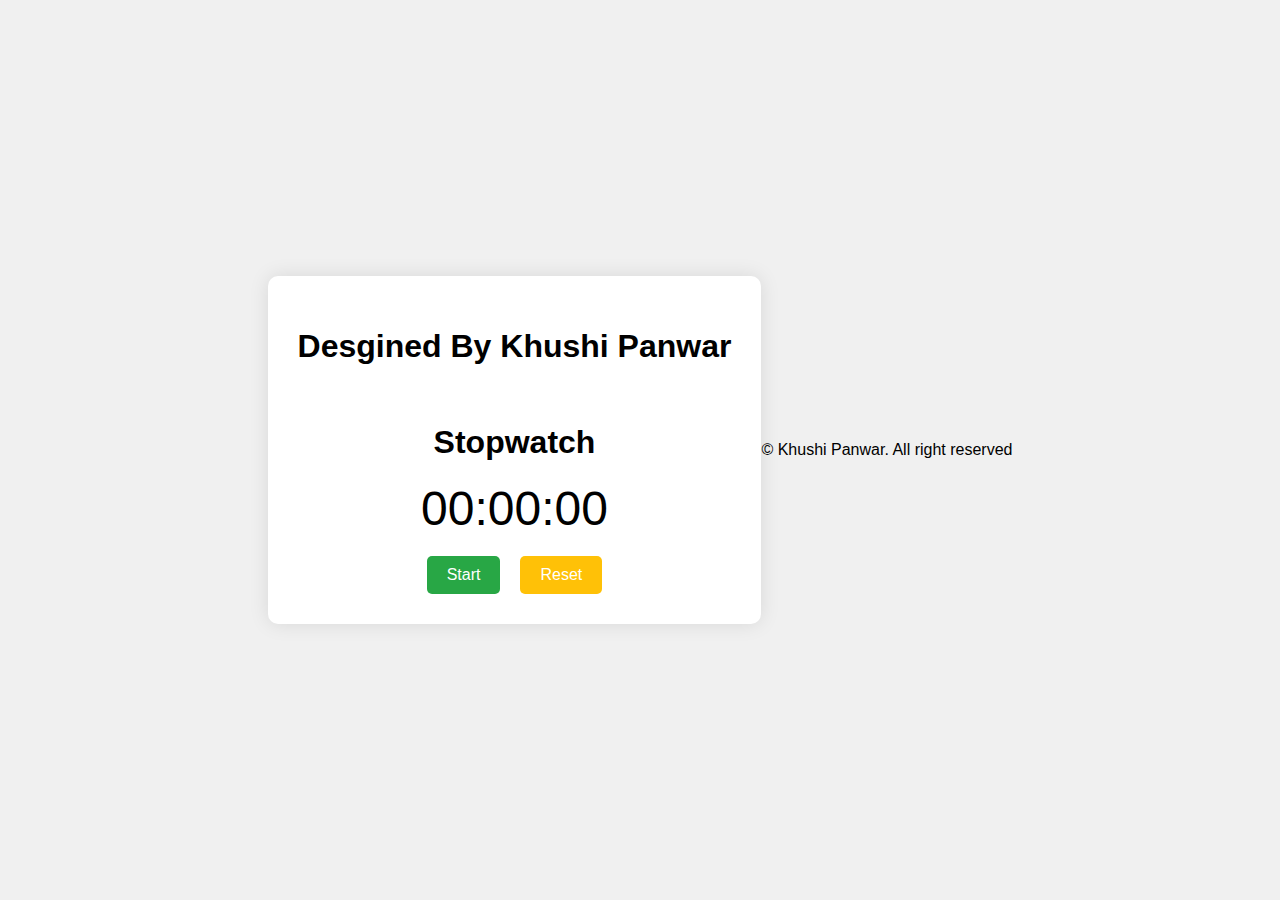
<file: SWA/index.html>
<!DOCTYPE html>
<html lang="en">
<head>
    <meta charset="UTF-8">
    <meta name="viewport" content="width=device-width, initial-scale=1.0">
    <title>Stopwatch</title>
    <link rel="stylesheet" href="styles.css">
</head>
<body>
    <div class="container">
        <h1>Desgined By Khushi Panwar</h1>
        <br>
        <h1>Stopwatch</h1>

        <div class="stopwatch">
            <span id="minutes">00</span>:<span id="seconds">00</span>:<span id="milliseconds">00</span>
        </div>
        <div class="buttons">
            <button id="startStopBtn">Start</button>
            <button id="resetBtn">Reset</button>
        </div>
    </div>
    <br>
<footer>
    <p class="footer__copy">&#169; Khushi Panwar. All right reserved</a>
    </p>
</footer>
    <script src="script.js"></script>
</body>
</html>
</file>
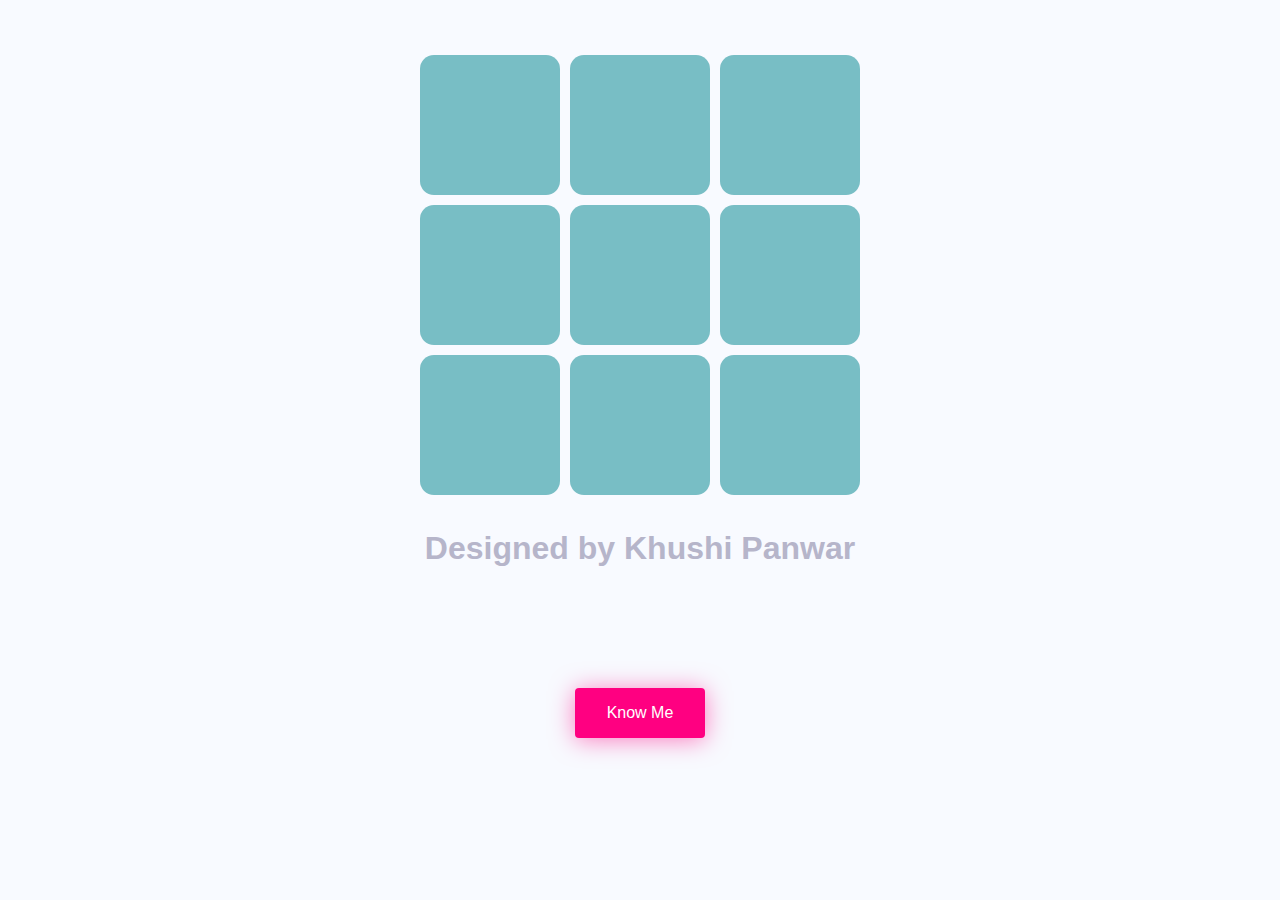
<file: TTT/index.html>
<!DOCTYPE html>
<html lang="en" >
<head>
  <meta charset="UTF-8">
  <title>Tic Tac Toe</title>
  <meta name="google-site-verification" content="GumydDfAJ7MQ_A3Zlpr-ya1QXTSqaMHLmLkT3et9Anw" />
  <meta
name="viewport" content="width=device-width, initial-scale=1.0, maximum-scale=1.0, user-scalable=no"><link rel='stylesheet' href='//cdnjs.cloudflare.com/ajax/libs/font-awesome/4.1.0/css/font-awesome.min.css'>
<link rel='stylesheet' href='https://fonts.googleapis.com/css?family=Open+Sans:400,300,700'><link rel="stylesheet" href="style.css">

</head>
<body>
<!-- partial:index.partial.html -->
<div class="tic-tac-toe">
  <input class="player-1 left first-column top first-row first-diagonal turn-1" id="block1-1-1" type="radio"/>
  <label class="turn-1" for="block1-1-1"></label>
  <input class="player-1 middle second-column top first-row turn-1" id="block1-1-2" type="radio"/>
  <label class="turn-1" for="block1-1-2"></label>
  <input class="player-1 right third-column top first-row second-diagonal turn-1" id="block1-1-3" type="radio"/>
  <label class="turn-1" for="block1-1-3"></label>
  <input class="player-1 left first-column center second-row turn-1" id="block1-2-1" type="radio"/>
  <label class="turn-1" for="block1-2-1"></label>
  <input class="player-1 middle second-column center second-row first-diagonal second-diagonal turn-1" id="block1-2-2" type="radio"/>
  <label class="turn-1" for="block1-2-2"></label>
  <input class="player-1 right third-column center second-row turn-1" id="block1-2-3" type="radio"/>
  <label class="turn-1" for="block1-2-3"></label>
  <input class="player-1 left first-column bottom third-row second-diagonal turn-1" id="block1-3-1" type="radio"/>
  <label class="turn-1" for="block1-3-1"></label>
  <input class="player-1 middle second-column bottom third-row turn-1" id="block1-3-2" type="radio"/>
  <label class="turn-1" for="block1-3-2"></label>
  <input class="player-1 right third-column bottom third-row first-diagonal turn-1" id="block1-3-3" type="radio"/>
  <label class="turn-1" for="block1-3-3"></label>
  <input class="player-2 left first-column top first-row first-diagonal turn-2" id="block2-1-1" type="radio"/>
  <label class="turn-2" for="block2-1-1"></label>
  <input class="player-2 middle second-column top first-row turn-2" id="block2-1-2" type="radio"/>
  <label class="turn-2" for="block2-1-2"></label>
  <input class="player-2 right third-column top first-row second-diagonal turn-2" id="block2-1-3" type="radio"/>
  <label class="turn-2" for="block2-1-3"></label>
  <input class="player-2 left first-column center second-row turn-2" id="block2-2-1" type="radio"/>
  <label class="turn-2" for="block2-2-1"></label>
  <input class="player-2 middle second-column center second-row first-diagonal second-diagonal turn-2" id="block2-2-2" type="radio"/>
  <label class="turn-2" for="block2-2-2"></label>
  <input class="player-2 right third-column center second-row turn-2" id="block2-2-3" type="radio"/>
  <label class="turn-2" for="block2-2-3"></label>
  <input class="player-2 left first-column bottom third-row second-diagonal turn-2" id="block2-3-1" type="radio"/>
  <label class="turn-2" for="block2-3-1"></label>
  <input class="player-2 middle second-column bottom third-row turn-2" id="block2-3-2" type="radio"/>
  <label class="turn-2" for="block2-3-2"></label>
  <input class="player-2 right third-column bottom third-row first-diagonal turn-2" id="block2-3-3" type="radio"/>
  <label class="turn-2" for="block2-3-3"></label>
  <input class="player-1 left first-column top first-row first-diagonal turn-3" id="block3-1-1" type="radio"/>
  <label class="turn-3" for="block3-1-1"></label>
  <input class="player-1 middle second-column top first-row turn-3" id="block3-1-2" type="radio"/>
  <label class="turn-3" for="block3-1-2"></label>
  <input class="player-1 right third-column top first-row second-diagonal turn-3" id="block3-1-3" type="radio"/>
  <label class="turn-3" for="block3-1-3"></label>
  <input class="player-1 left first-column center second-row turn-3" id="block3-2-1" type="radio"/>
  <label class="turn-3" for="block3-2-1"></label>
  <input class="player-1 middle second-column center second-row first-diagonal second-diagonal turn-3" id="block3-2-2" type="radio"/>
  <label class="turn-3" for="block3-2-2"></label>
  <input class="player-1 right third-column center second-row turn-3" id="block3-2-3" type="radio"/>
  <label class="turn-3" for="block3-2-3"></label>
  <input class="player-1 left first-column bottom third-row second-diagonal turn-3" id="block3-3-1" type="radio"/>
  <label class="turn-3" for="block3-3-1"></label>
  <input class="player-1 middle second-column bottom third-row turn-3" id="block3-3-2" type="radio"/>
  <label class="turn-3" for="block3-3-2"></label>
  <input class="player-1 right third-column bottom third-row first-diagonal turn-3" id="block3-3-3" type="radio"/>
  <label class="turn-3" for="block3-3-3"></label>
  <input class="player-2 left first-column top first-row first-diagonal turn-4" id="block4-1-1" type="radio"/>
  <label class="turn-4" for="block4-1-1"></label>
  <input class="player-2 middle second-column top first-row turn-4" id="block4-1-2" type="radio"/>
  <label class="turn-4" for="block4-1-2"></label>
  <input class="player-2 right third-column top first-row second-diagonal turn-4" id="block4-1-3" type="radio"/>
  <label class="turn-4" for="block4-1-3"></label>
  <input class="player-2 left first-column center second-row turn-4" id="block4-2-1" type="radio"/>
  <label class="turn-4" for="block4-2-1"></label>
  <input class="player-2 middle second-column center second-row first-diagonal second-diagonal turn-4" id="block4-2-2" type="radio"/>
  <label class="turn-4" for="block4-2-2"></label>
  <input class="player-2 right third-column center second-row turn-4" id="block4-2-3" type="radio"/>
  <label class="turn-4" for="block4-2-3"></label>
  <input class="player-2 left first-column bottom third-row second-diagonal turn-4" id="block4-3-1" type="radio"/>
  <label class="turn-4" for="block4-3-1"></label>
  <input class="player-2 middle second-column bottom third-row turn-4" id="block4-3-2" type="radio"/>
  <label class="turn-4" for="block4-3-2"></label>
  <input class="player-2 right third-column bottom third-row first-diagonal turn-4" id="block4-3-3" type="radio"/>
  <label class="turn-4" for="block4-3-3"></label>
  <input class="player-1 left first-column top first-row first-diagonal turn-5" id="block5-1-1" type="radio"/>
  <label class="turn-5" for="block5-1-1"></label>
  <input class="player-1 middle second-column top first-row turn-5" id="block5-1-2" type="radio"/>
  <label class="turn-5" for="block5-1-2"></label>
  <input class="player-1 right third-column top first-row second-diagonal turn-5" id="block5-1-3" type="radio"/>
  <label class="turn-5" for="block5-1-3"></label>
  <input class="player-1 left first-column center second-row turn-5" id="block5-2-1" type="radio"/>
  <label class="turn-5" for="block5-2-1"></label>
  <input class="player-1 middle second-column center second-row first-diagonal second-diagonal turn-5" id="block5-2-2" type="radio"/>
  <label class="turn-5" for="block5-2-2"></label>
  <input class="player-1 right third-column center second-row turn-5" id="block5-2-3" type="radio"/>
  <label class="turn-5" for="block5-2-3"></label>
  <input class="player-1 left first-column bottom third-row second-diagonal turn-5" id="block5-3-1" type="radio"/>
  <label class="turn-5" for="block5-3-1"></label>
  <input class="player-1 middle second-column bottom third-row turn-5" id="block5-3-2" type="radio"/>
  <label class="turn-5" for="block5-3-2"></label>
  <input class="player-1 right third-column bottom third-row first-diagonal turn-5" id="block5-3-3" type="radio"/>
  <label class="turn-5" for="block5-3-3"></label>
  <input class="player-2 left first-column top first-row first-diagonal turn-6" id="block6-1-1" type="radio"/>
  <label class="turn-6" for="block6-1-1"></label>
  <input class="player-2 middle second-column top first-row turn-6" id="block6-1-2" type="radio"/>
  <label class="turn-6" for="block6-1-2"></label>
  <input class="player-2 right third-column top first-row second-diagonal turn-6" id="block6-1-3" type="radio"/>
  <label class="turn-6" for="block6-1-3"></label>
  <input class="player-2 left first-column center second-row turn-6" id="block6-2-1" type="radio"/>
  <label class="turn-6" for="block6-2-1"></label>
  <input class="player-2 middle second-column center second-row first-diagonal second-diagonal turn-6" id="block6-2-2" type="radio"/>
  <label class="turn-6" for="block6-2-2"></label>
  <input class="player-2 right third-column center second-row turn-6" id="block6-2-3" type="radio"/>
  <label class="turn-6" for="block6-2-3"></label>
  <input class="player-2 left first-column bottom third-row second-diagonal turn-6" id="block6-3-1" type="radio"/>
  <label class="turn-6" for="block6-3-1"></label>
  <input class="player-2 middle second-column bottom third-row turn-6" id="block6-3-2" type="radio"/>
  <label class="turn-6" for="block6-3-2"></label>
  <input class="player-2 right third-column bottom third-row first-diagonal turn-6" id="block6-3-3" type="radio"/>
  <label class="turn-6" for="block6-3-3"></label>
  <input class="player-1 left first-column top first-row first-diagonal turn-7" id="block7-1-1" type="radio"/>
  <label class="turn-7" for="block7-1-1"></label>
  <input class="player-1 middle second-column top first-row turn-7" id="block7-1-2" type="radio"/>
  <label class="turn-7" for="block7-1-2"></label>
  <input class="player-1 right third-column top first-row second-diagonal turn-7" id="block7-1-3" type="radio"/>
  <label class="turn-7" for="block7-1-3"></label>
  <input class="player-1 left first-column center second-row turn-7" id="block7-2-1" type="radio"/>
  <label class="turn-7" for="block7-2-1"></label>
  <input class="player-1 middle second-column center second-row first-diagonal second-diagonal turn-7" id="block7-2-2" type="radio"/>
  <label class="turn-7" for="block7-2-2"></label>
  <input class="player-1 right third-column center second-row turn-7" id="block7-2-3" type="radio"/>
  <label class="turn-7" for="block7-2-3"></label>
  <input class="player-1 left first-column bottom third-row second-diagonal turn-7" id="block7-3-1" type="radio"/>
  <label class="turn-7" for="block7-3-1"></label>
  <input class="player-1 middle second-column bottom third-row turn-7" id="block7-3-2" type="radio"/>
  <label class="turn-7" for="block7-3-2"></label>
  <input class="player-1 right third-column bottom third-row first-diagonal turn-7" id="block7-3-3" type="radio"/>
  <label class="turn-7" for="block7-3-3"></label>
  <input class="player-2 left first-column top first-row first-diagonal turn-8" id="block8-1-1" type="radio"/>
  <label class="turn-8" for="block8-1-1"></label>
  <input class="player-2 middle second-column top first-row turn-8" id="block8-1-2" type="radio"/>
  <label class="turn-8" for="block8-1-2"></label>
  <input class="player-2 right third-column top first-row second-diagonal turn-8" id="block8-1-3" type="radio"/>
  <label class="turn-8" for="block8-1-3"></label>
  <input class="player-2 left first-column center second-row turn-8" id="block8-2-1" type="radio"/>
  <label class="turn-8" for="block8-2-1"></label>
  <input class="player-2 middle second-column center second-row first-diagonal second-diagonal turn-8" id="block8-2-2" type="radio"/>
  <label class="turn-8" for="block8-2-2"></label>
  <input class="player-2 right third-column center second-row turn-8" id="block8-2-3" type="radio"/>
  <label class="turn-8" for="block8-2-3"></label>
  <input class="player-2 left first-column bottom third-row second-diagonal turn-8" id="block8-3-1" type="radio"/>
  <label class="turn-8" for="block8-3-1"></label>
  <input class="player-2 middle second-column bottom third-row turn-8" id="block8-3-2" type="radio"/>
  <label class="turn-8" for="block8-3-2"></label>
  <input class="player-2 right third-column bottom third-row first-diagonal turn-8" id="block8-3-3" type="radio"/>
  <label class="turn-8" for="block8-3-3"></label>
  <input class="player-1 left first-column top first-row first-diagonal turn-9" id="block9-1-1" type="radio"/>
  <label class="turn-9" for="block9-1-1"></label>
  <input class="player-1 middle second-column top first-row turn-9" id="block9-1-2" type="radio"/>
  <label class="turn-9" for="block9-1-2"></label>
  <input class="player-1 right third-column top first-row second-diagonal turn-9" id="block9-1-3" type="radio"/>
  <label class="turn-9" for="block9-1-3"></label>
  <input class="player-1 left first-column center second-row turn-9" id="block9-2-1" type="radio"/>
  <label class="turn-9" for="block9-2-1"></label>
  <input class="player-1 middle second-column center second-row first-diagonal second-diagonal turn-9" id="block9-2-2" type="radio"/>
  <label class="turn-9" for="block9-2-2"></label>
  <input class="player-1 right third-column center second-row turn-9" id="block9-2-3" type="radio"/>
  <label class="turn-9" for="block9-2-3"></label>
  <input class="player-1 left first-column bottom third-row second-diagonal turn-9" id="block9-3-1" type="radio"/>
  <label class="turn-9" for="block9-3-1"></label>
  <input class="player-1 middle second-column bottom third-row turn-9" id="block9-3-2" type="radio"/>
  <label class="turn-9" for="block9-3-2"></label>
  <input class="player-1 right third-column bottom third-row first-diagonal turn-9" id="block9-3-3" type="radio"/>
  <label class="turn-9" for="block9-3-3"></label>
  <div class="end">
    <h3></h3><a href="">Reset </a>
    </a>
  </div>
</div>
<h1>Designed by Khushi Panwar</h1>
  <!-- know me -->
  <link rel="stylesheet" href="1.css">
<!-- partial:index.partial.html -->
<button class="bubbly-button">
    <a href="https://www.khushipanwar.com.np/" style="color: white; text-decoration: none;">Know Me</a>
</button>
  
<!-- partial -->
  <script  src="1.js"></script>
<!-- partial -->
  <script  src="./script.js"></script>

</body>
</html>
</file>
<file: SWA/styles.css>
body {
    display: flex;
    justify-content: center;
    align-items: center;
    height: 100vh;
    background-color: #f0f0f0;
    margin: 0;
    font-family: Arial, sans-serif;
}

.container {
    text-align: center;
    background: white;
    padding: 30px;
    border-radius: 10px;
    box-shadow: 0 0 20px rgba(0, 0, 0, 0.1);
}

h1 {
    margin-bottom: 20px;
}

.stopwatch {
    font-size: 48px;
    margin-bottom: 20px;
}

.buttons {
    display: flex;
    justify-content: center;
    gap: 20px;
}

button {
    padding: 10px 20px;
    font-size: 16px;
    border: none;
    border-radius: 5px;
    cursor: pointer;
}

button#startStopBtn {
    background-color: #28a745;
    color: white;
}

button#startStopBtn.stop {
    background-color: #dc3545;
}

button#resetBtn {
    background-color: #ffc107;
    color: white;
}
</file>
<file: TTT/style.css>
@charset "UTF-8";
/* Variables
-------------------------------------------------------------- */
/* Body and Notice styling
-------------------------------------------------------------- */
body {
  color: #b6b5ca;
  font-family: 'Arial', sans-serif;
  margin: 0;
  text-align: center;
}

h5 {
  font-weight: 400;
  padding: 0 20px;
}

/* Tic-tac-toe game
-------------------------------------------------------------- */
.tic-tac-toe {
  font-family: 'Open Sans', sans-serif;
  height: 300px;
  overflow: hidden;
  margin: 50px auto 30px auto;
  position: relative;
  width: 300px;
}
@media (min-width: 450px) {
  .tic-tac-toe {
    height: 450px;
    width: 450px;
  }
}
.tic-tac-toe input[type="radio"] {
  display: none;
}
.tic-tac-toe input[type="radio"]:checked + label {
  cursor: default;
  z-index: 10 !important;
}
.tic-tac-toe input[type="radio"].player-1 + label:after {
  content: "";
}
.tic-tac-toe input[type="radio"].player-2 + label:after {
  content: "";
}
.tic-tac-toe input[type="radio"].player-1:checked + label:after, .tic-tac-toe input[type="radio"].player-2:checked + label:after {
  opacity: 1;
}
.tic-tac-toe input[type="radio"].player-1:checked + label {
  background-color: #0c27d5;
}
.tic-tac-toe input[type="radio"].player-2:checked + label {
  background-color: #2aea10;
}
.tic-tac-toe input[type="radio"].turn-1 + label {
  z-index: 1;
}
.tic-tac-toe input[type="radio"].turn-2 + label {
  z-index: 2;
}
.tic-tac-toe input[type="radio"].turn-3 + label {
  z-index: 3;
}
.tic-tac-toe input[type="radio"].turn-4 + label {
  z-index: 4;
}
.tic-tac-toe input[type="radio"].turn-5 + label {
  z-index: 5;
}
.tic-tac-toe input[type="radio"].turn-6 + label {
  z-index: 6;
}
.tic-tac-toe input[type="radio"].turn-7 + label {
  z-index: 7;
}
.tic-tac-toe input[type="radio"].turn-8 + label {
  z-index: 8;
}
.tic-tac-toe input[type="radio"].turn-9 + label {
  z-index: 9;
}
.tic-tac-toe input[type="radio"].turn-1 + label {
  display: block;
}
.tic-tac-toe input[type="radio"].turn-1:checked ~ .turn-2 + label {
  display: block;
}
.tic-tac-toe input[type="radio"].turn-2:checked ~ .turn-3 + label {
  display: block;
}
.tic-tac-toe input[type="radio"].turn-3:checked ~ .turn-4 + label {
  display: block;
}
.tic-tac-toe input[type="radio"].turn-4:checked ~ .turn-5 + label {
  display: block;
}
.tic-tac-toe input[type="radio"].turn-5:checked ~ .turn-6 + label {
  display: block;
}
.tic-tac-toe input[type="radio"].turn-6:checked ~ .turn-7 + label {
  display: block;
}
.tic-tac-toe input[type="radio"].turn-7:checked ~ .turn-8 + label {
  display: block;
}
.tic-tac-toe input[type="radio"].turn-8:checked ~ .turn-9 + label {
  display: block;
}
.tic-tac-toe input[type="radio"].left + label {
  left: 0;
}
.tic-tac-toe input[type="radio"].top + label {
  top: 0;
}
.tic-tac-toe input[type="radio"].middle + label {
  left: 100px;
}
.tic-tac-toe input[type="radio"].right + label {
  left: 200px;
}
.tic-tac-toe input[type="radio"].center + label {
  top: 100px;
}
.tic-tac-toe input[type="radio"].bottom + label {
  top: 200px;
}
@media (min-width: 450px) {
  .tic-tac-toe input[type="radio"].middle + label {
    left: 150px;
  }
  .tic-tac-toe input[type="radio"].right + label {
    left: 300px;
  }
  .tic-tac-toe input[type="radio"].center + label {
    top: 150px;
  }
  .tic-tac-toe input[type="radio"].bottom + label {
    top: 300px;
  }
}
.tic-tac-toe input[type="radio"]:checked ~ input[type="radio"]:checked ~ input[type="radio"]:checked ~
input[type="radio"]:checked ~ input[type="radio"]:checked ~ input[type="radio"]:checked ~
input[type="radio"]:checked ~ input[type="radio"]:checked ~ input[type="radio"]:checked ~ .end {
  display: block;
}
.tic-tac-toe input[type="radio"]:checked ~ input[type="radio"]:checked ~ input[type="radio"]:checked ~
input[type="radio"]:checked ~ input[type="radio"]:checked ~ input[type="radio"]:checked ~
input[type="radio"]:checked ~ input[type="radio"]:checked ~ input[type="radio"]:checked ~ .end > h3:before {
  content: "It is a tie!";
}
.tic-tac-toe .player-1.first-column:checked ~ .player-1.first-column:checked ~ .player-1.first-column:checked ~ .end,
.tic-tac-toe .player-1.second-column:checked ~ .player-1.second-column:checked ~ .player-1.second-column:checked ~ .end,
.tic-tac-toe .player-1.third-column:checked ~ .player-1.third-column:checked ~ .player-1.third-column:checked ~ .end,
.tic-tac-toe .player-1.first-row:checked ~ .player-1.first-row:checked ~ .player-1.first-row:checked ~ .end,
.tic-tac-toe .player-1.second-row:checked ~ .player-1.second-row:checked ~ .player-1.second-row:checked ~ .end,
.tic-tac-toe .player-1.third-row:checked ~ .player-1.third-row:checked ~ .player-1.third-row:checked ~ .end,
.tic-tac-toe .player-1.first-diagonal:checked ~ .player-1.first-diagonal:checked ~ .player-1.first-diagonal:checked ~ .end,
.tic-tac-toe .player-1.second-diagonal:checked ~ .player-1.second-diagonal:checked ~ .player-1.second-diagonal:checked ~ .end {
  display: block;
}
.tic-tac-toe .player-1.first-column:checked ~ .player-1.first-column:checked ~ .player-1.first-column:checked ~ .end h3:before,
.tic-tac-toe .player-1.second-column:checked ~ .player-1.second-column:checked ~ .player-1.second-column:checked ~ .end h3:before,
.tic-tac-toe .player-1.third-column:checked ~ .player-1.third-column:checked ~ .player-1.third-column:checked ~ .end h3:before,
.tic-tac-toe .player-1.first-row:checked ~ .player-1.first-row:checked ~ .player-1.first-row:checked ~ .end h3:before,
.tic-tac-toe .player-1.second-row:checked ~ .player-1.second-row:checked ~ .player-1.second-row:checked ~ .end h3:before,
.tic-tac-toe .player-1.third-row:checked ~ .player-1.third-row:checked ~ .player-1.third-row:checked ~ .end h3:before,
.tic-tac-toe .player-1.first-diagonal:checked ~ .player-1.first-diagonal:checked ~ .player-1.first-diagonal:checked ~ .end h3:before,
.tic-tac-toe .player-1.second-diagonal:checked ~ .player-1.second-diagonal:checked ~ .player-1.second-diagonal:checked ~ .end h3:before {
  content: "Player 1 wins!" !important;
}
.tic-tac-toe .player-2.first-column:checked ~ .player-2.first-column:checked ~ .player-2.first-column:checked ~ .end,
.tic-tac-toe .player-2.second-column:checked ~ .player-2.second-column:checked ~ .player-2.second-column:checked ~ .end,
.tic-tac-toe .player-2.third-column:checked ~ .player-2.third-column:checked ~ .player-2.third-column:checked ~ .end,
.tic-tac-toe .player-2.first-row:checked ~ .player-2.first-row:checked ~ .player-2.first-row:checked ~ .end,
.tic-tac-toe .player-2.second-row:checked ~ .player-2.second-row:checked ~ .player-2.second-row:checked ~ .end,
.tic-tac-toe .player-2.third-row:checked ~ .player-2.third-row:checked ~ .player-2.third-row:checked ~ .end,
.tic-tac-toe .player-2.first-diagonal:checked ~ .player-2.first-diagonal:checked ~ .player-2.first-diagonal:checked ~ .end,
.tic-tac-toe .player-2.second-diagonal:checked ~ .player-2.second-diagonal:checked ~ .player-2.second-diagonal:checked ~ .end {
  display: block;
}
.tic-tac-toe .player-2.first-column:checked ~ .player-2.first-column:checked ~ .player-2.first-column:checked ~ .end h3:before,
.tic-tac-toe .player-2.second-column:checked ~ .player-2.second-column:checked ~ .player-2.second-column:checked ~ .end h3:before,
.tic-tac-toe .player-2.third-column:checked ~ .player-2.third-column:checked ~ .player-2.third-column:checked ~ .end h3:before,
.tic-tac-toe .player-2.first-row:checked ~ .player-2.first-row:checked ~ .player-2.first-row:checked ~ .end h3:before,
.tic-tac-toe .player-2.second-row:checked ~ .player-2.second-row:checked ~ .player-2.second-row:checked ~ .end h3:before,
.tic-tac-toe .player-2.third-row:checked ~ .player-2.third-row:checked ~ .player-2.third-row:checked ~ .end h3:before,
.tic-tac-toe .player-2.first-diagonal:checked ~ .player-2.first-diagonal:checked ~ .player-2.first-diagonal:checked ~ .end h3:before,
.tic-tac-toe .player-2.second-diagonal:checked ~ .player-2.second-diagonal:checked ~ .player-2.second-diagonal:checked ~ .end h3:before {
  content: "Player 2 wins!" !important;
}
.tic-tac-toe label {
  background-color: #78bec5;
  border-radius: 14px;
  cursor: pointer;
  color: #fff;
  display: none;
  height: 90px;
  margin: 5px;
  position: absolute;
  width: 90px;
  -moz-transition: background-color 0.3s;
  -o-transition: background-color 0.3s;
  -webkit-transition: background-color 0.3s;
  transition: background-color 0.3s;
}
@media (min-width: 450px) {
  .tic-tac-toe label {
    height: 140px;
    width: 140px;
  }
}
.tic-tac-toe label:hover {
  background-color: #3d4250;
}
.tic-tac-toe label:hover:after {
  opacity: .4;
}
.tic-tac-toe label:after {
  left: 0;
  font-family: "FontAwesome";
  font-size: 45px;
  margin-top: -22.5px;
  opacity: 0;
  position: absolute;
  text-align: center;
  text-shadow: 2px 2px 4px rgba(0, 0, 0, 0.2);
  top: 50%;
  width: 100%;
}
@media (min-width: 450px) {
  .tic-tac-toe label:after {
    font-size: 70px;
    margin-top: -35px;
  }
}
.tic-tac-toe .end {
  background: rgba(255, 255, 255, 0.8);
  bottom: 5px;
  color: #3d4250;
  display: none;
  left: 5px;
  padding-top: 55px;
  position: absolute;
  right: 5px;
  top: 5px;
  text-align: center;
  z-index: 11;
}
@media (min-width: 450px) {
  .tic-tac-toe .end {
    padding-top: 110px;
  }
}
.tic-tac-toe .end h3 {
  font-size: 30px;
  font-weight: 300;
}
@media (min-width: 450px) {
  .tic-tac-toe .end h3 {
    font-size: 40px;
  }
}
.tic-tac-toe .end a {
  background-color: #3d4250;
  border-radius: 4px;
  color: #fff;
  padding: 14px 45px;
  text-decoration: none;
  -moz-transition: background-color 0.2s;
  -o-transition: background-color 0.2s;
  -webkit-transition: background-color 0.2s;
  transition: background-color 0.2s;
}
.tic-tac-toe .end a:hover {
  background-color: #262934;
  cursor: pointer;
}
</file>
<file: TTT/1.css>
body {
    font-size: 16px;
    font-family: "Helvetica", "Arial", sans-serif;
    text-align: center;
    background-color: #f8faff;
  }
  
  .bubbly-button {
    font-family: "Helvetica", "Arial", sans-serif;
    display: inline-block;
    font-size: 1em;
    padding: 1em 2em;
    margin-top: 100px;
    margin-bottom: 60px;
    -webkit-appearance: none;
    appearance: none;
    background-color: #ff0081;
    color: #fff;
    border-radius: 4px;
    border: none;
    cursor: pointer;
    position: relative;
    transition: transform ease-in 0.1s, box-shadow ease-in 0.25s;
    box-shadow: 0 2px 25px rgba(255, 0, 130, 0.5);
  }
  .bubbly-button:focus {
    outline: 0;
  }
  .bubbly-button:before, .bubbly-button:after {
    position: absolute;
    content: "";
    display: block;
    width: 140%;
    height: 100%;
    left: -20%;
    z-index: -1000;
    transition: all ease-in-out 0.5s;
    background-repeat: no-repeat;
  }
  .bubbly-button:before {
    display: none;
    top: -75%;
    background-image: radial-gradient(circle, #ff0081 20%, transparent 20%), radial-gradient(circle, transparent 20%, #ff0081 20%, transparent 30%), radial-gradient(circle, #ff0081 20%, transparent 20%), radial-gradient(circle, #ff0081 20%, transparent 20%), radial-gradient(circle, transparent 10%, #ff0081 15%, transparent 20%), radial-gradient(circle, #ff0081 20%, transparent 20%), radial-gradient(circle, #ff0081 20%, transparent 20%), radial-gradient(circle, #ff0081 20%, transparent 20%), radial-gradient(circle, #ff0081 20%, transparent 20%);
    background-size: 10% 10%, 20% 20%, 15% 15%, 20% 20%, 18% 18%, 10% 10%, 15% 15%, 10% 10%, 18% 18%;
  }
  .bubbly-button:after {
    display: none;
    bottom: -75%;
    background-image: radial-gradient(circle, #ff0081 20%, transparent 20%), radial-gradient(circle, #ff0081 20%, transparent 20%), radial-gradient(circle, transparent 10%, #ff0081 15%, transparent 20%), radial-gradient(circle, #ff0081 20%, transparent 20%), radial-gradient(circle, #ff0081 20%, transparent 20%), radial-gradient(circle, #ff0081 20%, transparent 20%), radial-gradient(circle, #ff0081 20%, transparent 20%);
    background-size: 15% 15%, 20% 20%, 18% 18%, 20% 20%, 15% 15%, 10% 10%, 20% 20%;
  }
  .bubbly-button:active {
    transform: scale(0.9);
    background-color: #e60074;
    box-shadow: 0 2px 25px rgba(255, 0, 130, 0.2);
  }
  .bubbly-button.animate:before {
    display: block;
    animation: topBubbles ease-in-out 0.75s forwards;
  }
  .bubbly-button.animate:after {
    display: block;
    animation: bottomBubbles ease-in-out 0.75s forwards;
  }
  
  @keyframes topBubbles {
    0% {
      background-position: 5% 90%, 10% 90%, 10% 90%, 15% 90%, 25% 90%, 25% 90%, 40% 90%, 55% 90%, 70% 90%;
    }
    50% {
      background-position: 0% 80%, 0% 20%, 10% 40%, 20% 0%, 30% 30%, 22% 50%, 50% 50%, 65% 20%, 90% 30%;
    }
    100% {
      background-position: 0% 70%, 0% 10%, 10% 30%, 20% -10%, 30% 20%, 22% 40%, 50% 40%, 65% 10%, 90% 20%;
      background-size: 0% 0%, 0% 0%, 0% 0%, 0% 0%, 0% 0%, 0% 0%;
    }
  }
  @keyframes bottomBubbles {
    0% {
      background-position: 10% -10%, 30% 10%, 55% -10%, 70% -10%, 85% -10%, 70% -10%, 70% 0%;
    }
    50% {
      background-position: 0% 80%, 20% 80%, 45% 60%, 60% 100%, 75% 70%, 95% 60%, 105% 0%;
    }
    100% {
      background-position: 0% 90%, 20% 90%, 45% 70%, 60% 110%, 75% 80%, 95% 70%, 110% 10%;
      background-size: 0% 0%, 0% 0%, 0% 0%, 0% 0%, 0% 0%, 0% 0%;
    }
  }
</file>
